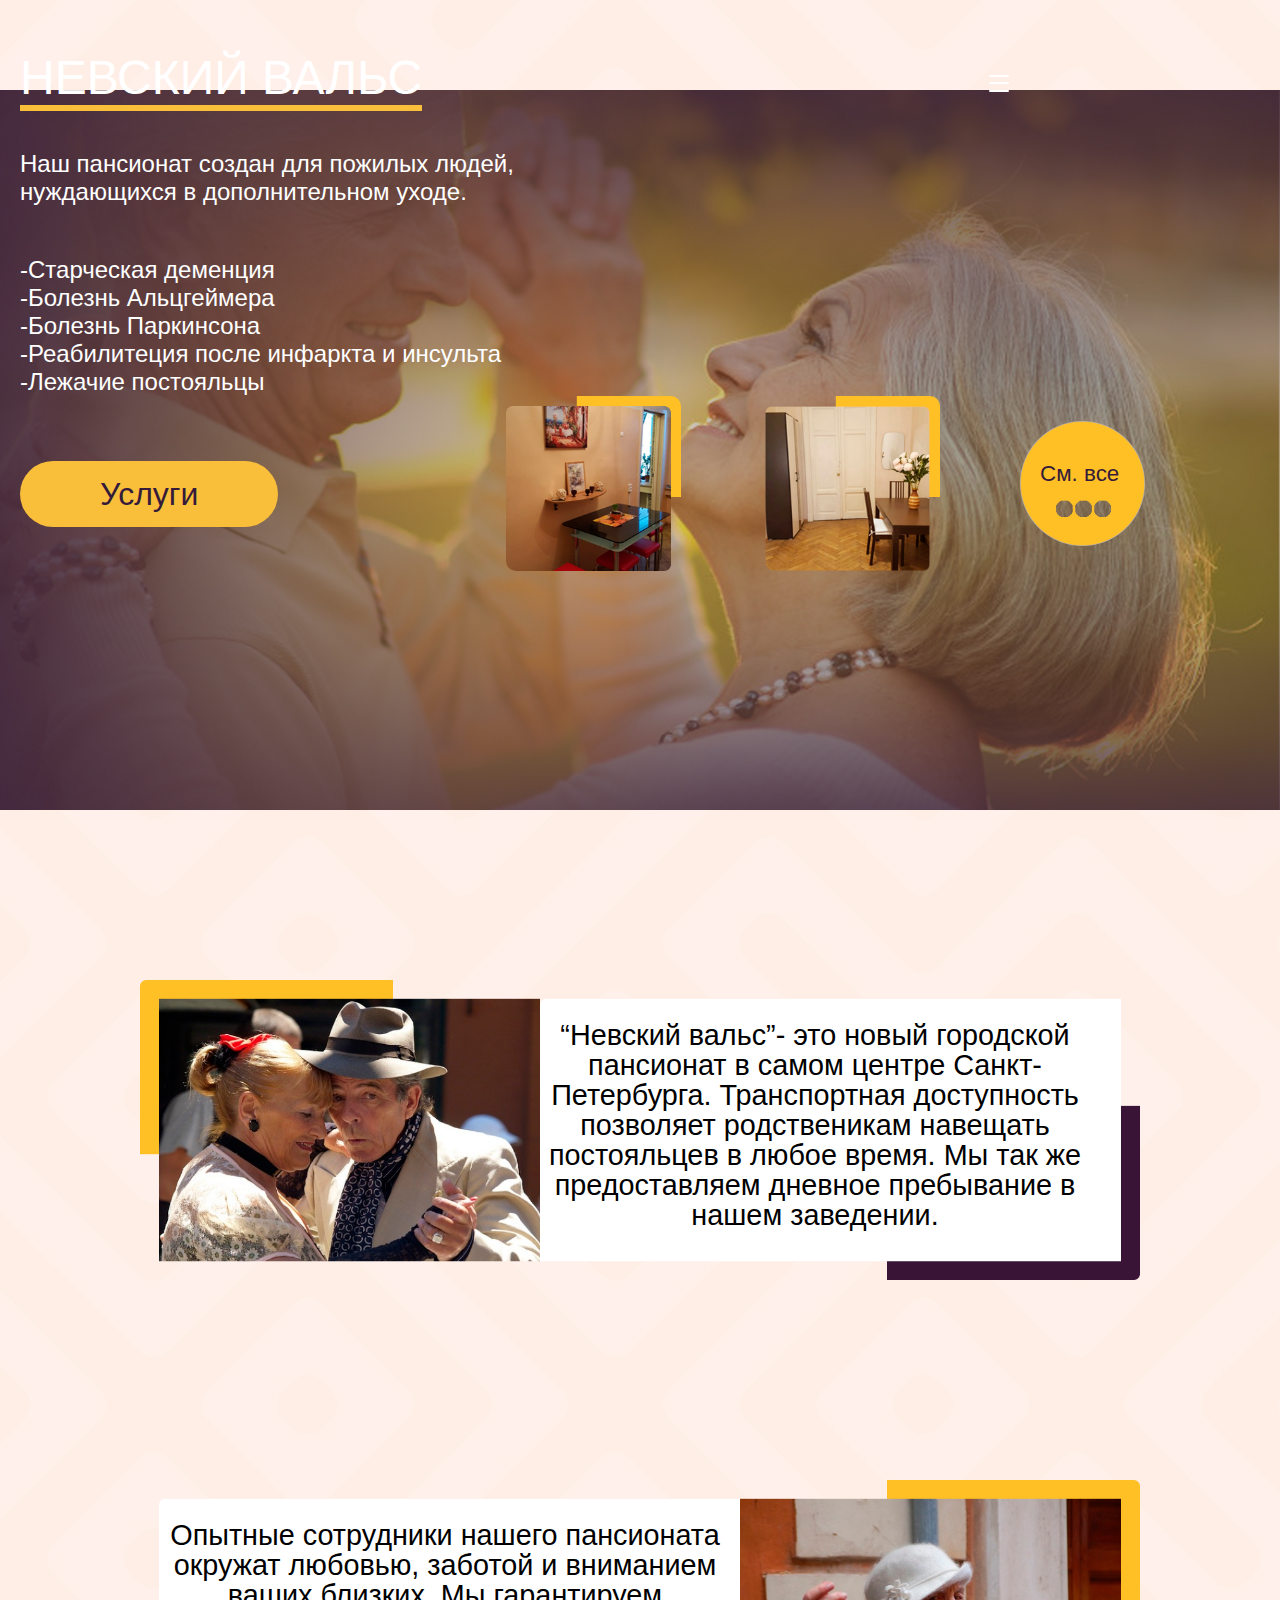
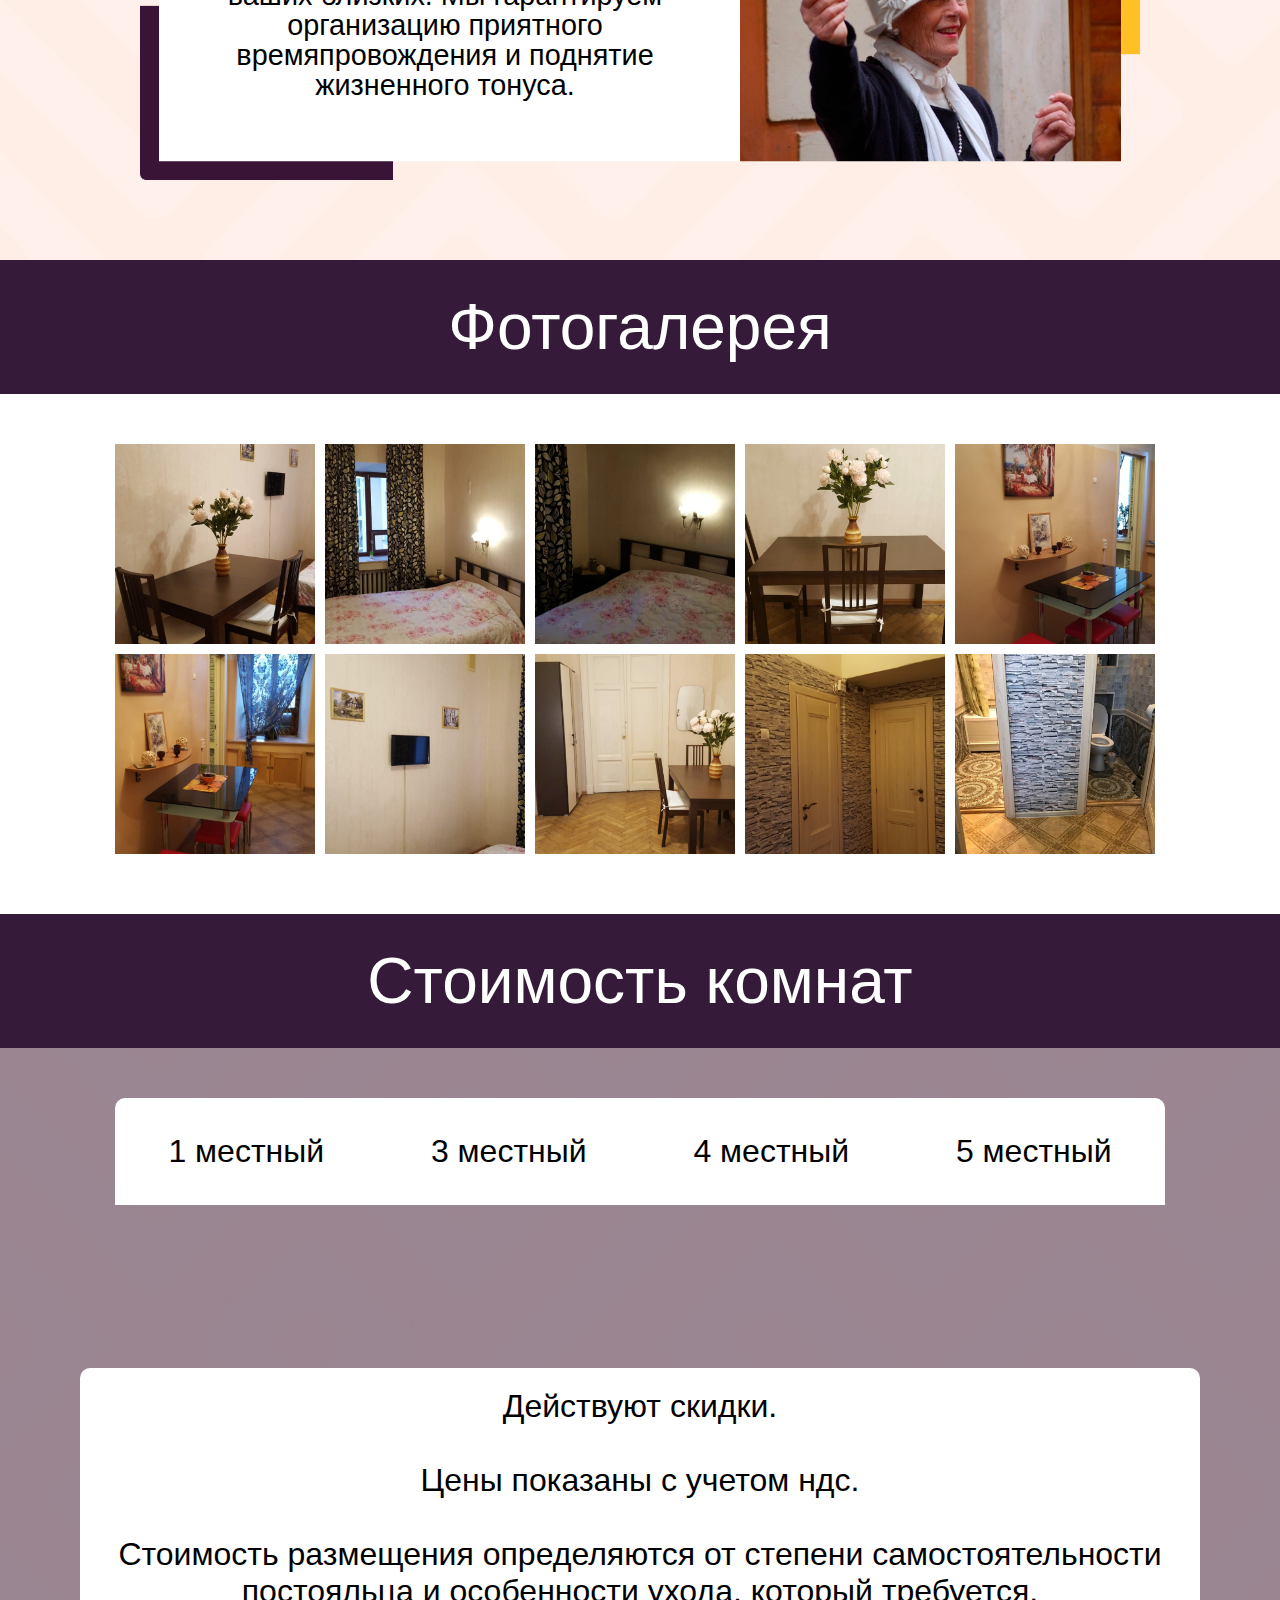
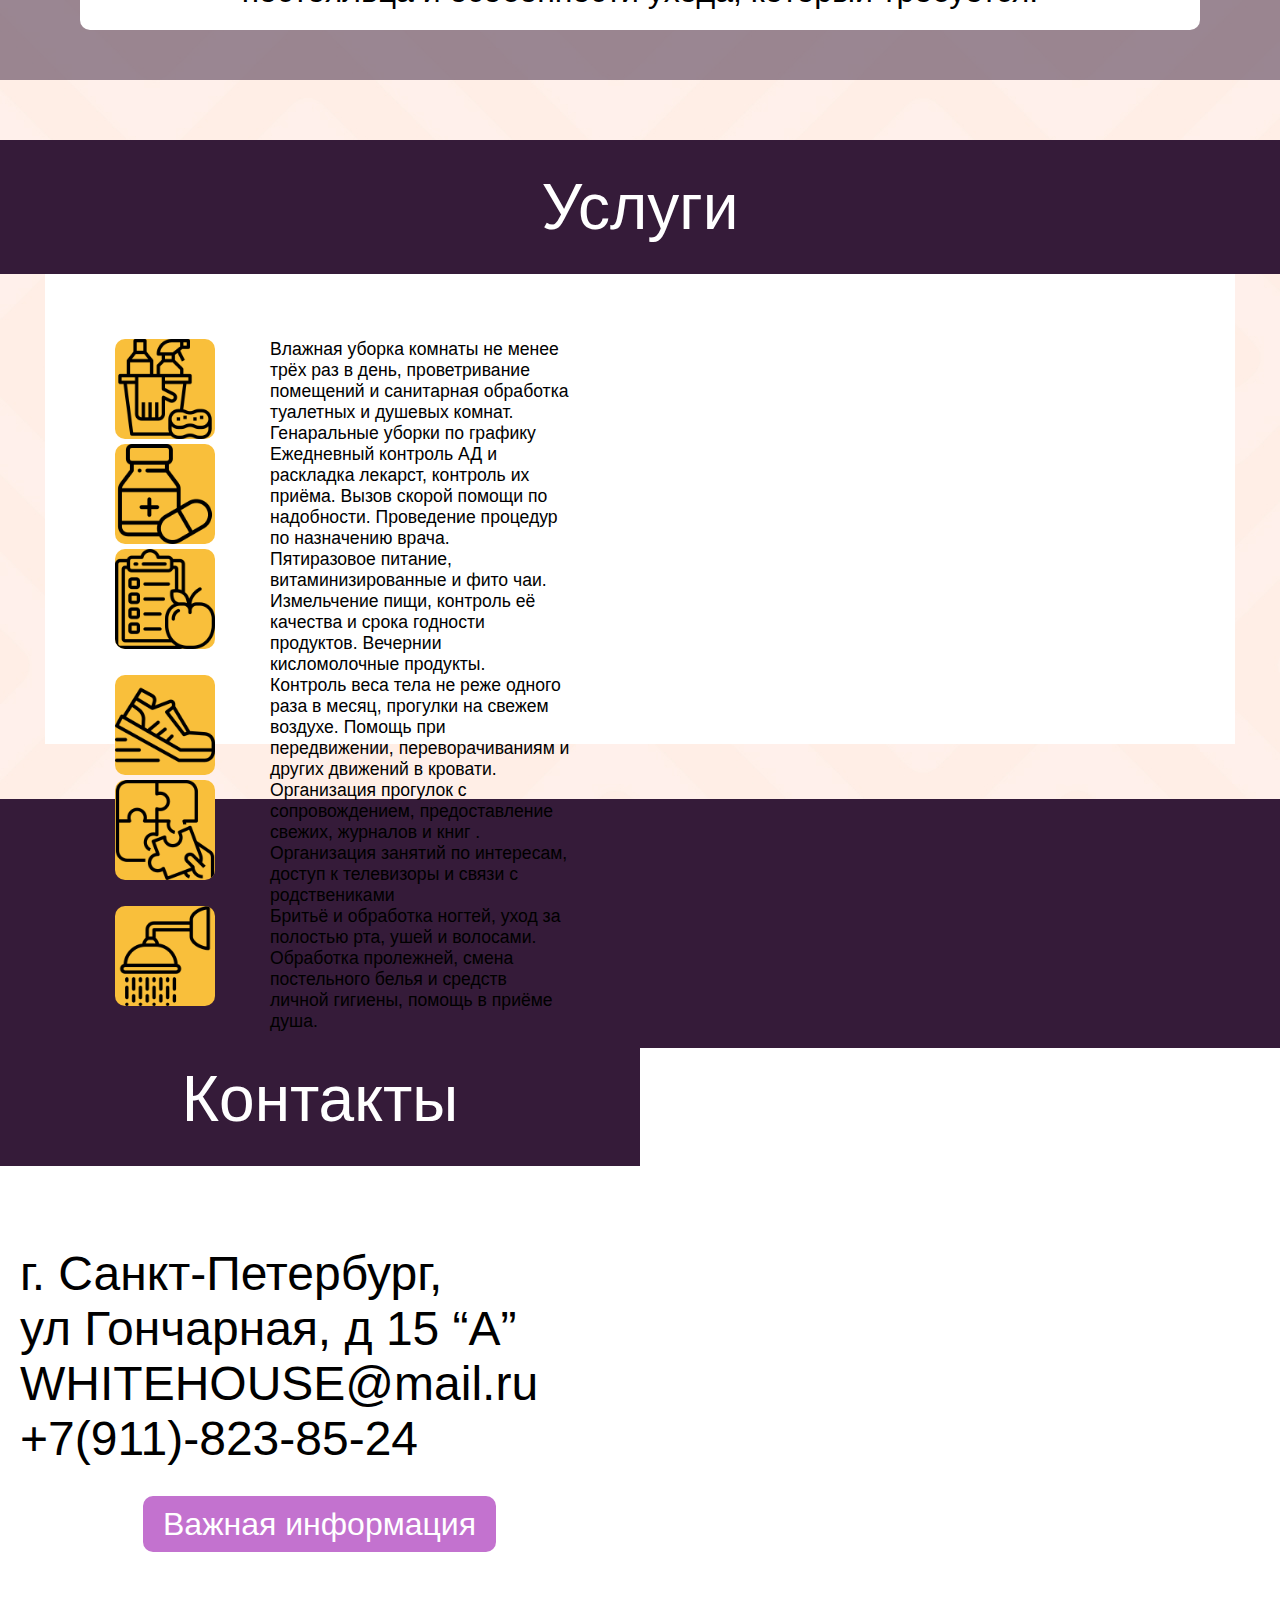
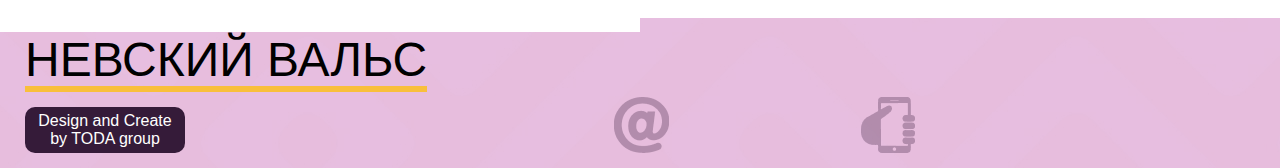
<file: index.html>
<!DOCTYPE html>
<html lang="en">
<head>
    <meta charset="UTF-8">
    <meta name="viewport" content="width=device-width, initial-scale=1.0">
    <meta http-equiv="X-UA-Compatible" content="ie=edge">
    <link rel="stylesheet" href="css/style.css">
    <title>Невский вальс</title>
</head>
<body>
    <header> 
        <div class="bg">
            <span class="logo">Невский вальс</span>
            <ul class="menu">
                <li>
                    <a href="#">
                        <div class="square">
                            <div class="menu_botton">
                                <span class="one_line"></span>
                                <span class="two_line"></span>
                                <span class="three_line"></span>
                            </div>
                        </div>
                    </a>
                    <ul>
                        <li><a href="#yslyg">Услуги</a></li>
                        <li><a href="#photos">Фотогалерея</a></li>
                        <li><a href="#stoim">Цена комнат</a></li>
                        <li><a href="#cont">Контакты</a></li>
                    </ul>
                </li>
            </ul>
            <div class="info">
                <div class="first"><p>Наш пансионат создан для пожилых людей, нуждающихся в дополнительном уходе.</p></div>
                <div class="second">
                    <p>-Старческая деменция</p>
                    <p>-Болезнь Альцгеймера</p>
                    <p>-Болезнь Паркинсона</p>
                    <p>-Реабилитеция после инфаркта и инсульта</p>
                    <p>-Лежачие постояльцы</p>
                </div>
            </div>
            <div class="images">
                <div class="fimg pho"></div>
                <div class="simg pho"></div>
                    <div class="seeall">
                            <a href="#photos"><p class="text">См. все</p></a>
                    </div>
            </div>
            <div class="button"><a href="#yslyg">Услуги</a></div>
        </div>
    </header>
    <div class="block2">
        <div class="textimg1">
            <p>“Невский вальс”- это новый городской пансионат в самом центре Санкт-Петербурга. Транспортная доступность позволяет родственикам навещать постояльцев в любое время. Мы так же предоставляем дневное пребывание в нашем заведении.</p>
        </div>
        <div class="textimg2">
            <p>Опытные сотрудники нашего пансионата окружат любовью, заботой и вниманием ваших близких. Мы гарантируем организацию приятного времяпровождения и поднятие жизненного тонуса.</p>
        </div>
    </div>
    <div class="photogalerey">
        <div><p id="photos" class="zagalovok">Фотогалерея</p></div>
        <div class="aller">
            <div class="img">
                <div class="imgsty q"></div>
                <div class="imgsty w"></div>
                <div class="imgsty e"></div>
                <div class="imgsty r"></div>
                <div class="imgsty t"></div>
            </div>
            <div class="img">
                <div class="imgsty y"></div>
                <div class="imgsty u"></div>
                <div class="imgsty i"></div>
                <div class="imgsty o"></div>
                <div class="imgsty p"></div>
            </div>
            </div>
        </div>
    <div id="costs">
        <div class="zagalovok"><p id="stoim">Стоимость комнат</p></div>
            <div class="bgr">
                <div class="money">
                    <p class="style">1800 руб.</p>
                    <p class="style">1500 руб.</p>
                    <p class="style">1300 руб.</p>
                    <p class="style">1200 руб.</p>
                </div>
                <div class="money skryt">
                    <div class="perv obsh lol">
                        <p>1 местный</p>
                    </div>
                    <div class="vtoroi obsh">
                        <p>3 местный</p>
                    </div>
                    <div class="treti obsh">
                        <p>4 местный</p>
                    </div>
                    <div class="chet obsh">
                        <p>5 местный</p>
                    </div>
                </div>
                <div class="centerneri">
                    <p>Действуют скидки.</p>
                    <br>
                    <p>Цены показаны с учетом ндс.</p>
                    <br>
                    <p>Стоимость размещения определяются от степени самостоятельности постояльца и особенности ухода, который требуется.</p>
                </div>
            </div>
    </div>
    <div id="yslygi">
        <div class="zagalovok"><p id="yslyg">Услуги</p></div>
        <div class="inform">
            <div class="plos">
                <div class="text">
                    <span class="imgg"><img src="/img/icons/1.png" style="float: left;"></span>
                    <span><p style="float: left;">Влажная уборка комнаты не менее трёх раз в день, проветривание помещений и санитарная обработка туалетных и душевых комнат. Генаральные уборки по графику</p></span>
                </div>
                <div class="text">
                    <span class="imgg"><img src="/img/icons/4.png" style="float: left;"></span>
                    <span><p style="float: left;">Ежедневный контроль АД и раскладка лекарст, контроль их приёма. Вызов скорой помощи по надобности. Проведение процедур по назначению врача.</p></span>
                </div>
            </div>
            <div class="plos">
                <div class="text">
                    <span class="imgg"><img src="/img/icons/2.png" style="float: left;"></span>
                    <span><p style="float: left;">Пятиразовое питание, витаминизированные и фито чаи. Измельчение пищи, контроль её качества и срока годности продуктов. Вечернии кисломолочные продукты.</p></span>
                </div>
                <div class="text">
                    <span class="imgg"><img src="/img/icons/5.png" style="float: left;"></span>
                    <span><p style="float: left;">Контроль веса тела не реже одного раза в месяц, прогулки на свежем воздухе. Помощь при передвижении, переворачиваниям и других движений в кровати.</p></span>
                </div>
            </div>
            <div class="plos">
                <div class="text">
                    <span class="imgg"><img src="/img/icons/3.png" style="float: left;"></span>
                    <span><p style="float: left;">Организация прогулок с сопровождением, предоставление свежих, журналов и книг . Организация занятий по интересам, доступ к телевизоры и связи с родствениками</p></span>
                </div>
                <div class="text">
                    <span class="imgg"><img src="/img/icons/6.png" style="float: left;"></span>
                    <span><p style="float: left;">Бритьё и обработка ногтей, уход за полостью рта, ушей и волосами. Обработка пролежней, смена постельного белья и средств личной гигиены, помощь в приёме душа.</p></span>
                </div>
            </div>
        </div>
    </div>
    <div class="contcti">
        <span class="informt">
            <p id="cont">Контакты</p>
            <div class="adress">
                <p>г. Санкт-Петербург,</p>
                <p>ул Гончарная, д 15 “А”</p>
                <p>WHITEHOUSE@mail.ru</p>
                <p>+7(911)-823-85-24</p>
            </div>
            <div class="ssilki">
                

                <script type="text/javascript">
					//Функция показа
			function show(state){
					document.getElementById('window').style.display = state;			
					document.getElementById('wrap').style.display = state; 			
			}
		</script>
					<!-- Задний прозрачный фон-->
		<div onclick="show('none')" id="wrap"></div>
					<!-- Само окно-->
			<div id="window">
						<p>Противопоказания:</p>
						<ul>
							<li>Туберкулёз</li>
							<li>Лепра</li>
							<li>Острые инфекционные заболевания</li>
							<li>Шизофрения и хронические психические заболевания с угрозой для окружающих,с сексуальными расстройствами</li>
							<li>Эпилепсия</li>
							<li>Гангрена( некроз лёгкого,абсцесс</li>
							<li>Трахеостома(каловые и мочевые свищи,пожизненная нефростома)</li>
							<li>Тяжелые хронические заболевания кожи( с множественными высыпаниями и обильным отделяемым,чесотка,пиодермия,пролежни 3-4 стадии</li>
							<li>Пороки развития лица и черепа, с нарушениями функции глотания, дыхания,жевания.</li>
							<li>Заболевания, осложненные гангреной конечностей.</li>
                        </ul>
                        <p>Необходимые документы:</p>
                        <ul>
                            <li>паспорт постояльца</li>
                            <li>паспорт близкого родственника,с которым, заключается договор</li>
                            <li>выписной эпикриз или выписка амбулаторной карты</li>
                            <li>флюрография , не старше 1 года</li>
                            <li>лист назначения приёма лекарственных препаратов</li>
                        </ul>
                        <p>Необходимые вещи:</p>
                        <ul>
                            <li>2-3 комплекта нижнего белья</li>
                            <li>2 комплекта одежды на каждый день</li>
                            <li>верхнюю одежду, обувь ( по сезону)</li>
                            <li>2 комплекта домашней обуви</li>
                            <li>средства личной гигиены</li>
                            <li>памперсы, в расчёте 3 разовой смены</li>
                            <li>пеленки одноразовые</li>
                            <li>салфетки влажные</li>
                            <li>пенка для гигиены взрослых</li>
                        </ul>
			</div>
                <span class="ofer prot"><a onclick="show('block')">Важная информация</a></span>
            </div>
        </span>
        <span class="map">
                <iframe src="https://www.google.com/maps/embed?pb=!1m18!1m12!1m3!1d7997.160145440245!2d30.358403369985325!3d59.92732935454552!2m3!1f0!2f0!3f0!3m2!1i1024!2i768!4f13.1!3m3!1m2!1s0x469631ba4dfbdaf3%3A0x2475761a4a5daa95!2z0JPQvtC90YfQsNGA0L3QsNGPINGD0LsuLCAxNdCQLCDQodCw0L3QutGCLdCf0LXRgtC10YDQsdGD0YDQsywgMTkxMDM2!5e0!3m2!1sru!2sru!4v1573566949357!5m2!1sru!2sru" width="100%" height="100%" frameborder="0" style="border:0;" allowfullscreen=""></iframe>
        </span>
    </div>
    <footer>
        <span class="logo">
            Невский вальс
        </span>
        
        <span class="soc">
            <span class="all im1"><img src="/img/icons/at.png"><span class="nana ter1">Мы отвечаем по почте</span></span>
            <span class="all im2"><img src="/img/icons/phone.png"><span class="nana ter2">У нас действует горячая линия</span></span>
        </span>
        <p class="Creaters"><a href="https://vk.com/toda_offical">Design and Create by TODA group</a></p>
    </footer>
</body>
</html>
</file>
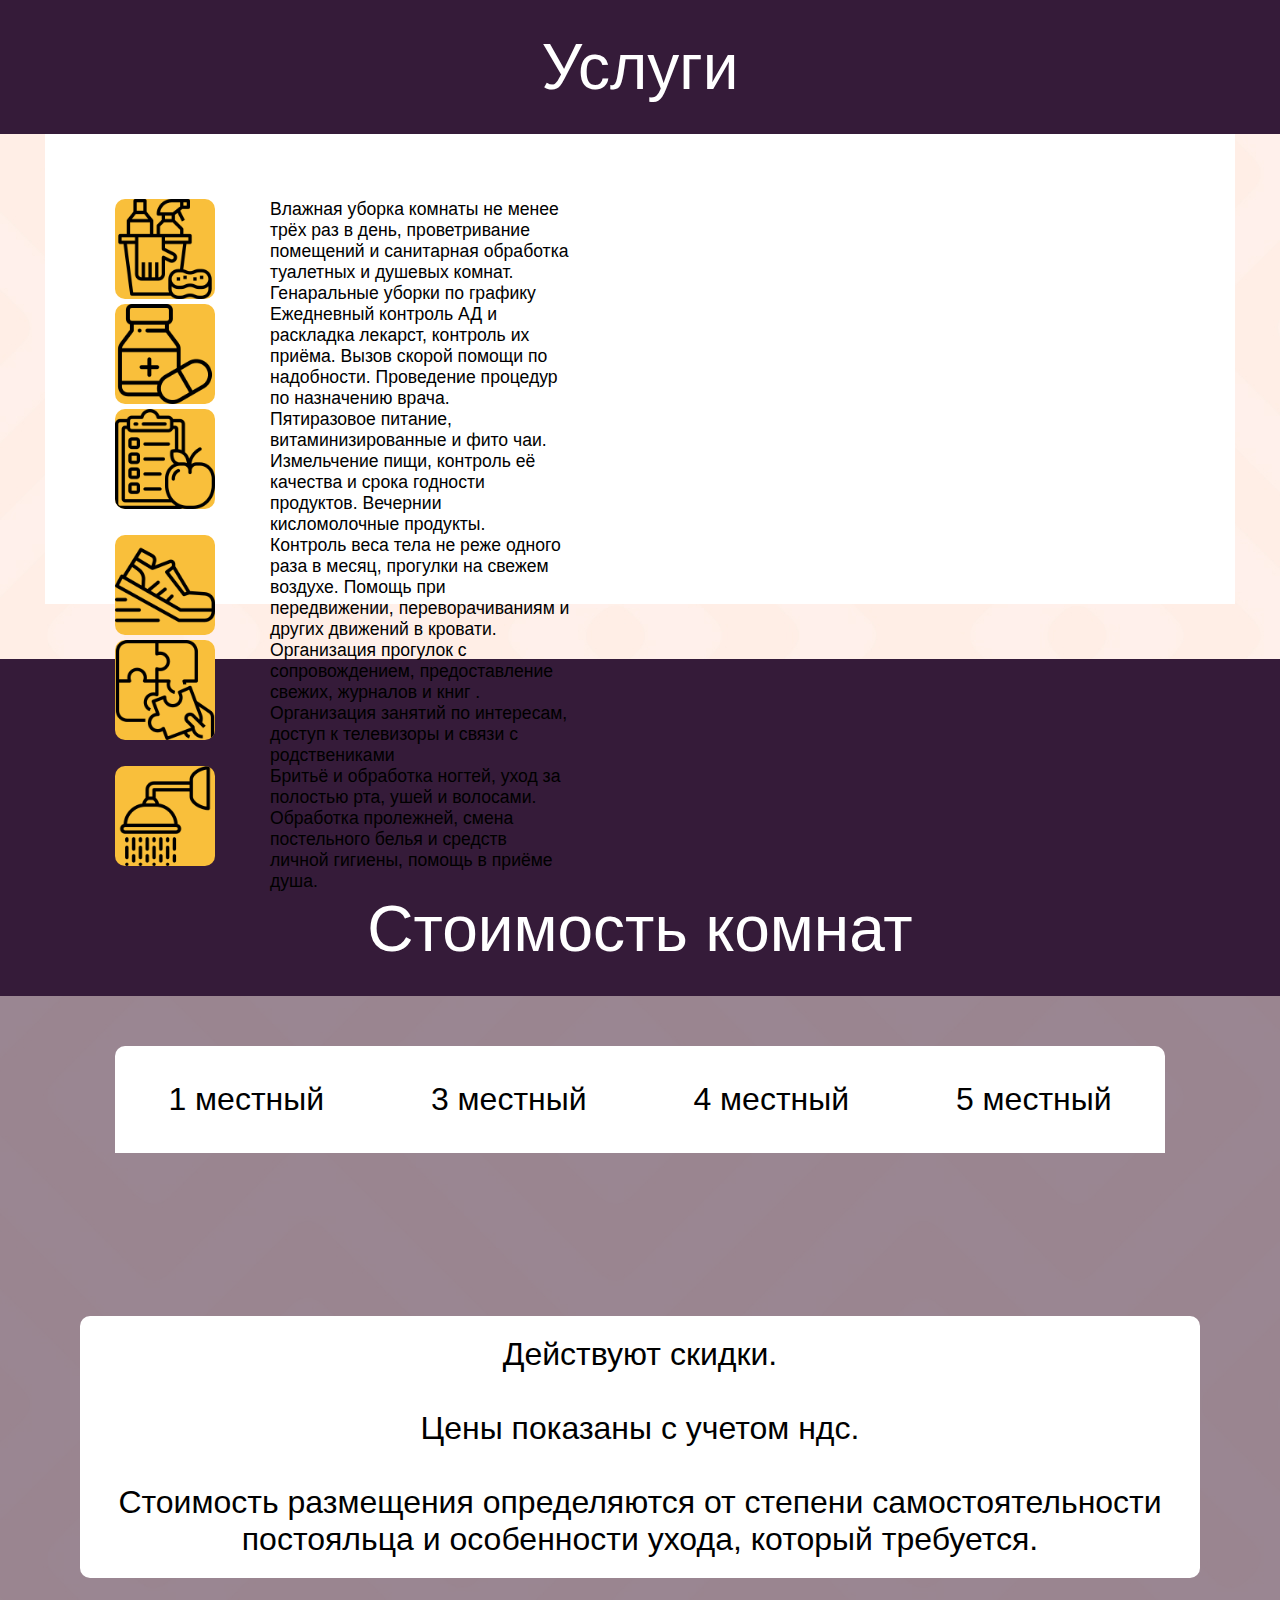
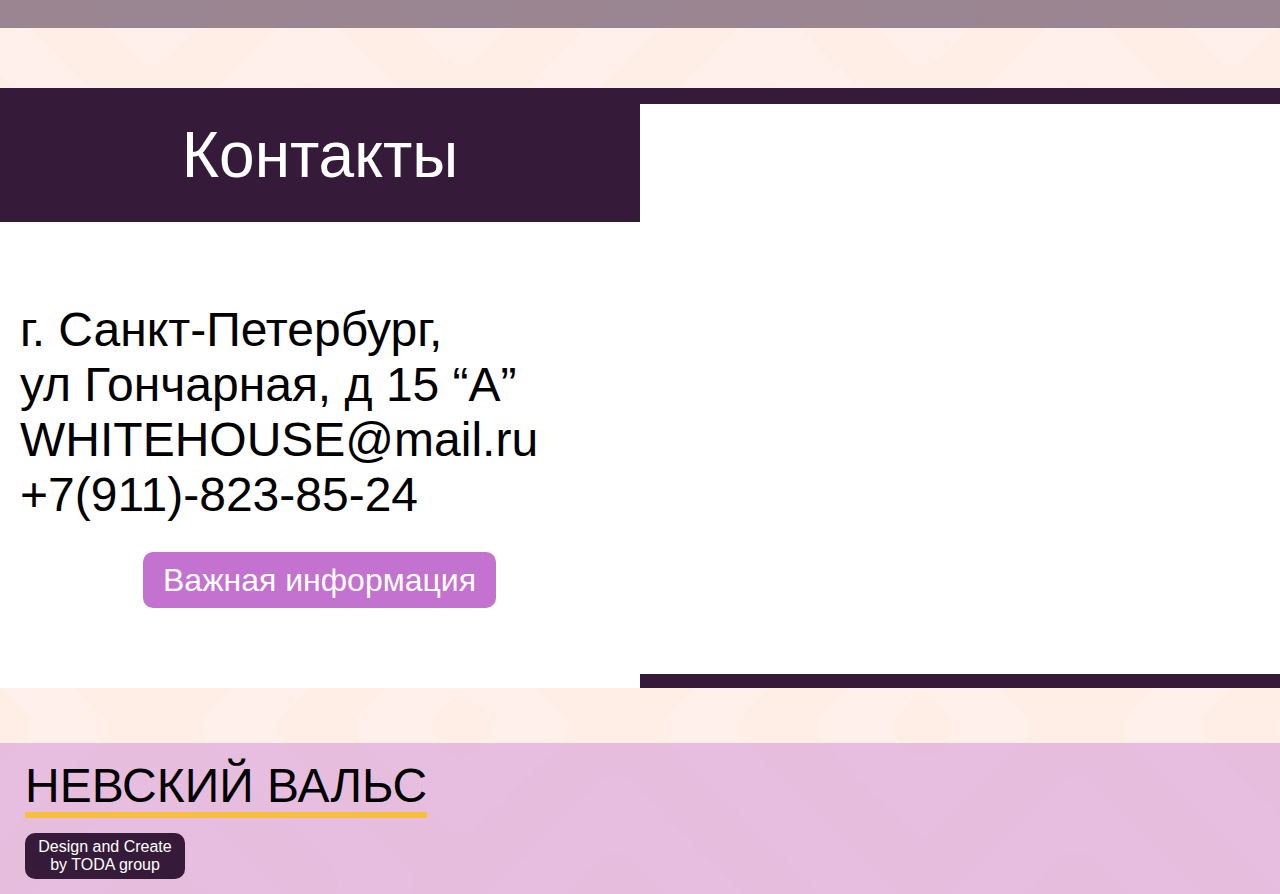
<file: m_index.html>
<!DOCTYPE html>
<html lang="en">
<head>
    <meta charset="UTF-8">
    <meta name="viewport" content="width=device-width, initial-scale=1.0">
    <meta http-equiv="X-UA-Compatible" content="ie=edge">
    <link rel="stylesheet" href="css/style.css">
    <title>Невский вальс</title>
</head>
<body>
    <div id="yslygi">
        <div class="zagalovok"><p id="yslyg">Услуги</p></div>
        <div class="inform">
            <div class="plos">
                <div class="text">
                    <span class="imgg"><img src="/img/icons/1.png" style="float: left;"></span>
                    <span><p style="float: left;">Влажная уборка комнаты не менее трёх раз в день, проветривание помещений и санитарная обработка туалетных и душевых комнат. Генаральные уборки по графику</p></span>
                </div>
                <div class="text">
                    <span class="imgg"><img src="/img/icons/4.png" style="float: left;"></span>
                    <span><p style="float: left;">Ежедневный контроль АД и раскладка лекарст, контроль их приёма. Вызов скорой помощи по надобности. Проведение процедур по назначению врача.</p></span>
                </div>
            </div>
            <div class="plos">
                <div class="text">
                    <span class="imgg"><img src="/img/icons/2.png" style="float: left;"></span>
                    <span><p style="float: left;">Пятиразовое питание, витаминизированные и фито чаи. Измельчение пищи, контроль её качества и срока годности продуктов. Вечернии кисломолочные продукты.</p></span>
                </div>
                <div class="text">
                    <span class="imgg"><img src="/img/icons/5.png" style="float: left;"></span>
                    <span><p style="float: left;">Контроль веса тела не реже одного раза в месяц, прогулки на свежем воздухе. Помощь при передвижении, переворачиваниям и других движений в кровати.</p></span>
                </div>
            </div>
            <div class="plos">
                <div class="text">
                    <span class="imgg"><img src="/img/icons/3.png" style="float: left;"></span>
                    <span><p style="float: left;">Организация прогулок с сопровождением, предоставление свежих, журналов и книг . Организация занятий по интересам, доступ к телевизоры и связи с родствениками</p></span>
                </div>
                <div class="text">
                    <span class="imgg"><img src="/img/icons/6.png" style="float: left;"></span>
                    <span><p style="float: left;">Бритьё и обработка ногтей, уход за полостью рта, ушей и волосами. Обработка пролежней, смена постельного белья и средств личной гигиены, помощь в приёме душа.</p></span>
                </div>
            </div>
        </div>
    </div>
    <div id="costs">
        <div class="zagalovok"><p id="stoim">Стоимость комнат</p></div>
            <div class="bgr">
                <div class="money">
                    <p class="style">1800 руб.</p>
                    <p class="style">1500 руб.</p>
                    <p class="style">1300 руб.</p>
                    <p class="style">1200 руб.</p>
                </div>
                <div class="money skryt">
                    <div class="perv obsh lol">
                        <p>1 местный</p>
                    </div>
                    <div class="vtoroi obsh">
                        <p>3 местный</p>
                    </div>
                    <div class="treti obsh">
                        <p>4 местный</p>
                    </div>
                    <div class="chet obsh">
                        <p>5 местный</p>
                    </div>
                </div>
                <div class="centerneri">
                    <p>Действуют скидки.</p>
                    <br>
                    <p>Цены показаны с учетом ндс.</p>
                    <br>
                    <p>Стоимость размещения определяются от степени самостоятельности постояльца и особенности ухода, который требуется.</p>
                </div>
            </div>
    </div>
    <div class="contcti">
        <span class="informt">
            <p id="cont">Контакты</p>
            <div class="adress">
                <p>г. Санкт-Петербург,</p>
                <p>ул Гончарная, д 15 “А”</p>
                <p>WHITEHOUSE@mail.ru</p>
                <p>+7(911)-823-85-24</p>
            </div>
            <div class="ssilki">
                <script type="text/javascript">
					//Функция показа
			function show(state){
					document.getElementById('window').style.display = state;			
					document.getElementById('wrap').style.display = state; 			
			}
		</script>
					<!-- Задний прозрачный фон-->
		<div onclick="show('none')" id="wrap"></div>
					<!-- Само окно-->
			<div id="window">
						<p>Противопоказания:</p>
						<ul>
							<li>Туберкулёз</li>
							<li>Лепра</li>
							<li>Острые инфекционные заболевания</li>
							<li>Шизофрения и хронические психические заболевания с угрозой для окружающих,с сексуальными расстройствами</li>
							<li>Эпилепсия</li>
							<li>Гангрена( некроз лёгкого,абсцесс</li>
							<li>Трахеостома(каловые и мочевые свищи,пожизненная нефростома)</li>
							<li>Тяжелые хронические заболевания кожи( с множественными высыпаниями и обильным отделяемым,чесотка,пиодермия,пролежни 3-4 стадии</li>
							<li>Пороки развития лица и черепа, с нарушениями функции глотания, дыхания,жевания.</li>
							<li>Заболевания, осложненные гангреной конечностей.</li>
                        </ul>
                        <p>Необходимые документы:</p>
                        <ul>
                            <li>паспорт постояльца</li>
                            <li>паспорт близкого родственника,с которым, заключается договор</li>
                            <li>выписной эпикриз или выписка амбулаторной карты</li>
                            <li>флюрография , не старше 1 года</li>
                            <li>лист назначения приёма лекарственных препаратов</li>
                        </ul>
                        <p>Необходимые вещи:</p>
                        <ul>
                            <li>2-3 комплекта нижнего белья</li>
                            <li>2 комплекта одежды на каждый день</li>
                            <li>верхнюю одежду, обувь ( по сезону)</li>
                            <li>2 комплекта домашней обуви</li>
                            <li>средства личной гигиены</li>
                            <li>памперсы, в расчёте 3 разовой смены</li>
                            <li>пеленки одноразовые</li>
                            <li>салфетки влажные</li>
                            <li>пенка для гигиены взрослых</li>
                        </ul>
			</div>
                <span class="ofer prot"><a onclick="show('block')">Важная информация</a></span>
            </div>
        </span>
        <span class="map">
                <iframe src="https://www.google.com/maps/embed?pb=!1m18!1m12!1m3!1d7997.160145440245!2d30.358403369985325!3d59.92732935454552!2m3!1f0!2f0!3f0!3m2!1i1024!2i768!4f13.1!3m3!1m2!1s0x469631ba4dfbdaf3%3A0x2475761a4a5daa95!2z0JPQvtC90YfQsNGA0L3QsNGPINGD0LsuLCAxNdCQLCDQodCw0L3QutGCLdCf0LXRgtC10YDQsdGD0YDQsywgMTkxMDM2!5e0!3m2!1sru!2sru!4v1573566949357!5m2!1sru!2sru" width="100%" height="100%" frameborder="0" style="border:0;" allowfullscreen=""></iframe>
        </span>
    </div>
    <footer>
        <span class="logo">Невский вальс</span>
        <p class="Creaters"><a href="https://vk.com/toda_offical">Design and Create by TODA group</a></p>
    </footer>
</body>
</html>
</file>
<file: css/style.css>
*{
    padding: 0;
    margin: 0;
    text-decoration: none;
    font-family: Arial ;
}
body{background-image: url(../img/bg.jpg);}
a{color: #fff;}
header{
    height: 100vh;
    width: 100%;
    background-image: url(../img/header.jpg);
    color: #fff;
    background-repeat: no-repeat;
    background-position:center;
    background-size: 100%;
}
header .bg{padding: 50px 80px 50px 170px;}
.logo{
    text-transform: uppercase;
    border-bottom: 6px solid #F9BF3B ;
    font-size: 4em;
    float: left;
}
.zagalovok{
    width: 100%;
    color:#fff;
    background-color: #351B39;
    font-size: 4em;
    text-align: center;
    padding: 30px 0;
}
/* menuu */

.menu{
    margin-top: 25px;
    float: right;
    margin-bottom: 10px;
    width:1000px;
    list-style: none;
    font-size: 2em;
}
.menu li{
    float: left;
    display: block;
    margin-right: 50px;
    position: relative;
}
.menu li:last-child{margin-right: 0;}
.none li{
    left:-9999px;
}
.menu li a{
    float: right;
    display: block;
    padding: 5;
    color: #fff;
    text-decoration:none;
}
.menu li a:hover{
    color: #fff;
}
.menu_botton{
    float: right;
}
/* НАСТРАИВАЕМ ВЫПАДАЮЩИЕ ЭЛЕМЕНТЫ!!! */
.menu ul{
    float: right;
    list-style:none;
    left:-9999px;
    opacity:0;
    transition: 1s ease;
    /* position: absolute; */
}
.mememe a:hover .none li{
    left:0;
}
.menu li:hover ul{
    left:0;
    opacity:1;
}
.menu li:hover ul a{
    text-decoration:none;
}
.menu li:hover ul li a:hover{
    color: #F9BF3B;
}
/* Полоски */
.square{
    position: relative;
    width: 50px;
    height: 40px;
}
.square:before{
  content: "";
  display: block;
}
.menu_botton span{
    position: absolute;
    width: 100%;
    height: 10px;
    border-radius: 10px;
    background-color: #fff;
}
.two_line{margin-top: 35%;}
.three_line{margin-top: 75%;}
.menu_botton span:hover{background-color: #F9BF3B;}
/* Закончили с меню */

/* Text of ded */
.info{
    margin-top: 200px;
    width: 600px;
    min-height: 100px;
    font-size: 2.3em;
}
.second{
    margin-top: 50px;
}
/* Фото */
.images{
    float: right;
}
.pho{
    width: 245px;
    height: 245px;
    border-radius: 10px;
    background-position:center;
    display: inline-block;
    margin-right: 80px;
    background-repeat: no-repeat;
}
.fimg{
    background-image: url(../img/5.png);
    background-size: 100%;
}
.simg{
    background-image: url(../img/8-1.png);
    background-size: auto 100%;
}
/* TExt */
.seeall{
    margin-top: 25px;
    width: 190px;
    height: 190px;
    float: right;
    text-align: center;
    background-image: url(../img/kryg.png);
    background-repeat: no-repeat;
}
.seeall .text{
    padding: 56px 0 93px;
    border-radius: 100%;
    font-size: 3em;
    color: #351B39;
}
/* Услуги */
.button{margin-top: 135px;}
.button a{
    width: 100px;
    background-color: #F9BF3B;
    color:#351B39;
    border-radius: 80px;
    padding: 35px 150px;
    font-size: 3.5em;
}



/* block 2 */
.block2{width: 1800px;margin:80px auto}
.textimg1{
    margin-right: 70px;
    height: 500px;
    width: 1800px;
    background-image: url(../img/textimg1.png);
    background-repeat: no-repeat;
}
.textimg1 p{
    width: 850px;
    margin: 0 100px 0 640px ;
    padding-top: 90px;
    font-size: 2em;
    line-height: 48px;
    text-align: center;
}
.textimg2{
    margin-top: 200px;
    height: 500px;
    width: 1800px;
    background-image: url(../img/textimg2.png);
    background-repeat: no-repeat;
}
.textimg2 p{
    width: 850px;
    margin-left: 50px;
    padding-top: 140px;
    font-size: 33px;
    line-height: 48px;
    text-align: center;
}


/* Фотогалерея */
.photogalerey{
    width: 100%;
    background-color: #fff;
    padding-bottom: 50px;
}
.aller{
    width: 1540px;
    margin: 50px auto 0;
}
.photogalerey .img{
    width: 1700px;
    height: 300px;
    margin-bottom: 10px;
}
.imgsty{
    width: 300px;
    height: 300px;
    background-position: center;
    background-repeat: no-repeat;
    float: left;
    margin-right: 10px;
}
/* .imgsty:last-child{margin-right: 0;} */

/* Photo */
.q{background-image: url(../img/1.jpg); background-size: 100% auto;}
.w{background-image: url(../img/2.jpg); background-size: 100% auto;}
.e{background-image: url(../img/3.jpg); background-size: 100% auto;}
.r{background-image: url(../img/4.jpg); background-size: auto 100%;}
.t{background-image: url(../img/5.jpg); background-size: 100% auto;}
.y{background-image: url(../img/6.jpg); background-size: 100% auto;}
.u{background-image: url(../img/7.jpg); background-size: 100% auto;}
.i{background-image: url(../img/8.jpg); background-size: auto 100%;}
.o{background-image: url(../img/9.jpg); background-size: 100% auto;}
.p{background-image: url(../img/10.jpg); background-size: 100% auto;}





/* Сколько стоит */

.bgr{
    padding: 50px 80px 50px 170px;
    background-color:rgba(53, 27, 57, 0.5);
    width: auto;
    height: auto;
    margin-bottom: 60px;
}
.money{
    margin: 0 auto;
    width: 1600px;
    min-height: 125px;
    color: #000;
    font-size: 3.8em;
}
.style{
    text-align: center;
    padding: 35px 0;
    width: 25%;
    float: left;
    background-color: #fff;
}
.style:first-child{border-radius: 10px 0 0 0;}
.style:last-child{border-radius: 0 10px 0 0;}
.obsh{
    text-align: center;
    padding: 20px 0;
    width: 25%;
    float: left;
    border-radius: 10px;
}
.perv{
    position: relative;
    top: -135px;
    transition: .2s ease;
    background-color: #fff;
}
.perv:hover{
    padding-top: 140px;
    background-color: #ffffff00;
    color: #F9BF3B;
}
.vtoroi{
    position: relative;
    top: -135px;
    transition: .2s ease;
    background-color: #fff;
}
.vtoroi:hover{
    padding-top: 140px;
    background-color: #ffffff00;
    color: #F9BF3B;
} 
.treti{
    position: relative;
    top: -135px;
    transition: .2s ease;
    background-color: #fff;
}
.treti:hover{
    padding-top: 140px;
    background-color: #ffffff00;
    color: #F9BF3B;
} 
.chet{
    position: relative;
    top: -135px;
    transition: .2s ease;
    background-color: #fff;
}
.chet:hover{
    padding-top: 140px;
    background-color: #ffffff00;
    color: #F9BF3B;
} 
.centerneri{
    text-align: center;
    background-color: #fff;
    font-size: 2em;
    border-radius: 10px;
    padding: 20px 0;
    margin-top: 100px;
}
/* Услуги */
.inform{
    margin: 0 auto;
    padding: 65px 70px;
    background-color: #fff;
    margin-bottom: 55px;
    width: 1710px;
}
.plos{
    padding-bottom: 100px;
    height: 200px;
}
.plos:last-child{padding-bottom: 0;}
.plos .text{
    float: left;
    width: 855px;
}
.imgg img{
    width: 200px;
    height: 200px;
    background-color: #F9BF3B;
    border-radius: 10px;
    margin-right: 55px;
}
.text p{
    width: 500px;
    height: auto;
    font-size: 1.8em;
    margin-right: 50px ;
}
.otstyp{margin: 50px 0;}

/* Kontakti */

.contcti{
    background-color: #351B39;
    width: 100%;
    height: 600px;
    margin-bottom: 55px;
}
.informt{
    float: left;
    width: 50%;
    height: 100%;
    background-color: #fff;
}
#cont{
    color: #fff;
    background-color: #351B39;
    text-align: center;
    font-size: 4em;
    padding: 30px 0;
    width: 100%;
}
.adress{
    width: 600px;
    height: auto;
    background-color: #fff;
    margin: 80px auto 0;
}
.adress p{
    font-size: 3em;
}
.map{
    margin: 16px 0; 
    float: right;
    width: 50%;
    height: 570px;
    background-color: #fff;
}
.ssilki{
    width:354px;
    margin: 0 auto;
    margin-top: 40px;
}
.ofer{
    color: black;
    background-color: #c372cf;
    font-size: 2em;
    padding: 10px 20px;
    border-radius: 10px;
    margin-right: 2%;
    transition: 0.4s ease;
}
.ofer:last-child{
    margin-right: 0;
}
.ofer:hover{
    background-color: #351B39;
}

/* Foooooooooooooter Konec */
footer{
    width: 100% -50px;
    min-height: 10px;
    background-color: #c272cf66;
    padding: 15px 25px;
}
footer .logo{
    float: none;
}
.soc{
    float: right;
    min-width: 150px;
    height: 55px;
    margin-top: 10px;
}
.all{
    width: 55px;
    height: 55px;
    margin-right: 20px;
}
.all:last-child{
    padding-right: 90px;
}
.nana{color: #000;font-size:1em;}
.ter1{
    opacity: 0;
    transition: 1s ease;
}
.ter2{
    opacity: 0;
    transition: 1s ease;
}
.im1:hover .ter1{opacity: 1;
    transition: 1s ease;}
.im2:hover .ter2{opacity: 1;
    transition: 1s ease;}


/* Sranyi knopki */
#wrap{
    display: none;
    opacity: 0.8;
    position: fixed;
    left: 0;
    right: 0;
    top: 0;
    bottom: 0;
    padding: 16px;
    background-color: rgba(1, 1, 1, 0.725);
    z-index: 100;
    overflow: auto;
}
.Creaters{
    margin-top: 20px;
    background-color: #351B39;
    border-radius: 10px;
    width: 140px;
    text-align: center;
    padding: 5px 10px;
    transition: 1s ease;
}
a{
    transition: 1s ease;}
.Creaters:hover{
    background-color: #72cccf66;
}
.Creaters:hover a{
    transition: 1s ease;
    color: #000;
}
.Creaters:active{
    background-color: #ffffff00;
}
.Creaters:active a{
    transition: 2s ease;
    color: #c372cf00;
}
#window{
    width: 800px;
    height: 650px;
    margin: auto;
    display: none;
    background: #fff;
    z-index: 200;
    position: fixed;
    left: 0;
    right: 0;
    top: 0;
    bottom: 0;
    padding: 16px;
    border-radius: 10px;
}
#window p{
    background-color: #e387f18f;
    font-size: 2em;
    border-radius: 10px;
    text-align: center;
    margin:10px 0;
    width: 80%;
}
#window li{
    margin-left: 10px;
}
.close{
    margin-left: 364px;
    margin-top: 4px;
    cursor: pointer;
}


/* Оптимизация */
/* Под ноуты */
@media screen and (max-width: 1366px) {
    .logo{font-size: 3em;}
    header .bg{padding: 50px 70px 50px 70px;}
    .menu{width: 700px;font-size: 1em;}
    .square{width: 20px;height: 20px;}
    .menu_botton span{height: 10%;}
    .info{margin-top: 100px;font-size: 1.5em;}
    .pho{width: 175px;height: 175px;}
    .seeall{background-size: 125px;}
    .seeall .text{font-size: 1.4em;float: left;padding: 40px 20px;}
    .button {margin-top: 80px;}
    .button a{width: 70px;padding: 15px 80px;font-size: 2em;}
    .block2{width: 1000px;}
    .textimg1{width: 1000px;height: 300px;background-size: 100% 100%;}
    .textimg1 p{width: 550px;margin-left: 400px;font-size: 1.8em;padding-top: 40px;line-height: 30px;}
    .textimg2{width: 1000px;height: 300px;background-size: 100% 100%;}
    .textimg2 p{width: 550px;margin-left: 30px;font-size: 1.8em;padding-top: 40px;line-height: 30px;}
    .aller{width: 1050px;}
    .photogalerey .img{width: 1050px;;margin-bottom: -90px;}
    .imgsty{width: 200px;height: 200px;}
    .money{width: 1050px;font-size: 2em;}
    .perv{top: -110px}
    .perv:hover{padding-top: 100px;}
    .vtoroi{top: -110px}
    .vtoroi:hover{padding-top: 100px;}
    .treti{top: -110px}
    .treti:hover{padding-top: 100px;}
    .chet{top: -110px}
    .chet:hover{padding-top: 100px;}
    .bgr{padding: 50px 80px;}
    .centerneri{margin-top: 20px;}
    .inform{width: 1050px;}
    .plos{height: 100px;padding-bottom: 20px;}
    .imgg img{width: 100px; height: 100px;}
    .text p{width: 300px;font-size: 1.1em;}
}
@media screen and (max-width: 1810px){
    header .bg{padding: 50px 70px 50px 20px;}
}
/* Под телефоны */
@media screen and (max-width: 500px){
    .zagalovok{
        font-size:2em;
    }
    .inform{
        width: 90%;
        padding: 0;
        height: 700px;
    }
    .imgg img{
        width: 15%;
        height: 15%;
        margin-right: 2%;
    }
    .text:first-child{
        padding: 2%;
    }
    .plos .text{
        width: 96%;
    }
    .text p{
        width: 79%;
        margin-right: 0;
        background-color: rgba(249, 191, 59, 0.5);
        border-radius: 5px;
        padding: 1%;
        margin-right: 0;
    }


    .bgr{
        padding: 30px 10px;
    }
    .bgr .money{
        width: 400px;
        font-size: 1em;
        min-height: 40px;
    }
    .style{
        padding: 10px 0;
    }
    .obsh{padding: 12px 0;}
    .perv{top: -37px}
    .perv:hover{padding-top: 40px;}
    .vtoroi{top: -37px}
    .vtoroi:hover{padding-top: 40px;}
    .treti{top: -37px}
    .treti:hover{padding-top: 40px;}
    .chet{top: -37px}
    .chet:hover{padding-top: 40px;}

    .informt{width: 100%;}
    .adress{
        width: 100%;
        font-size: 0.8em;
        text-align: center;
    }
    .map{
        width: 100%;
    }
    #window{
        width: 400px;
        height: 770px;
    }
    footer .logo{font-size: 2em;}
}
@media screen and (max-width: 417px){
    .text p{
        font-size: 0.99em;
    }
    .adress{font-size: 0.7em}
}
@media screen and (max-width: 409px){
    .text p{font-size: 0.955em}
    .bgr .money{width: 300px;font-size:0.8em;}
    #window{
        font-size:0.78em;
        width: 300px;
        height: 585px;
    }
    #window p{
        font-size:1em;
    }
    @media screen and (max-width: 409px){
        .text p{
            font-size: 0.9em;
        }
        .adress{font-size: 0.6em;}
        .ssilki{font-size: 0.8em;width: 291px;}
    }
}
</file>
